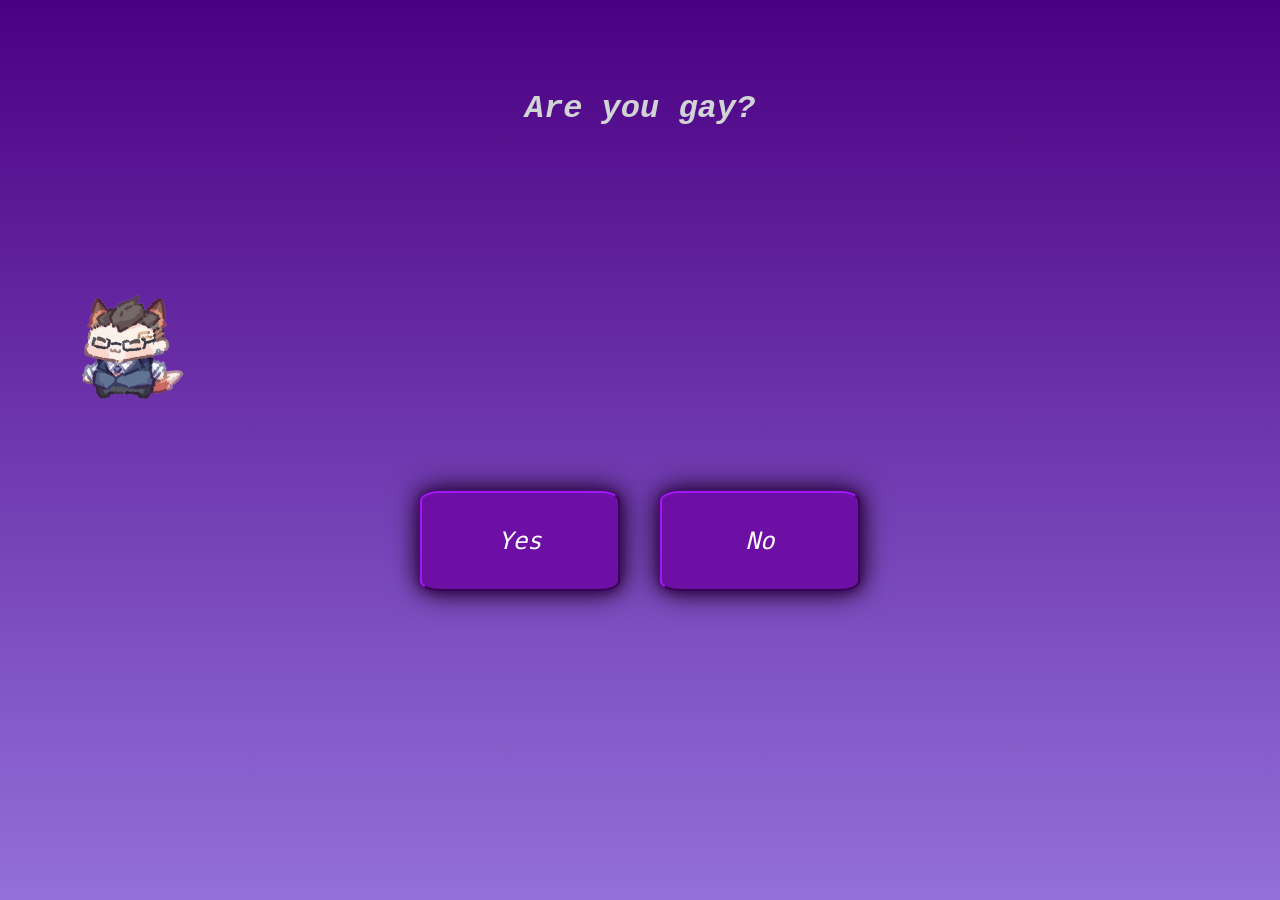
<file: index.html>
<!DOCTYPE html>
<html lang="en">
<head>
    <meta charset="UTF-8">
    <meta name="viewport" content="width=device-width, initial-scale=1.0">
    <title>Your Feelings</title>
    <link rel="stylesheet" href="style.css">
            
    <div id="header1">Are you gay? </div>
    </div>
    
</head> 
<body>
    
     <img src="pooooop.png" class="sk">

    <div class="boxes-container">
       <div> <button onclick="document.location='HAPPY.html'"class="feeling">Yes</button></div>
       <div> <button onclick="document.location='no.html'"class="feeling">No</button></div>

        
    </div>
  
    
   

</body>
</html>
</file>
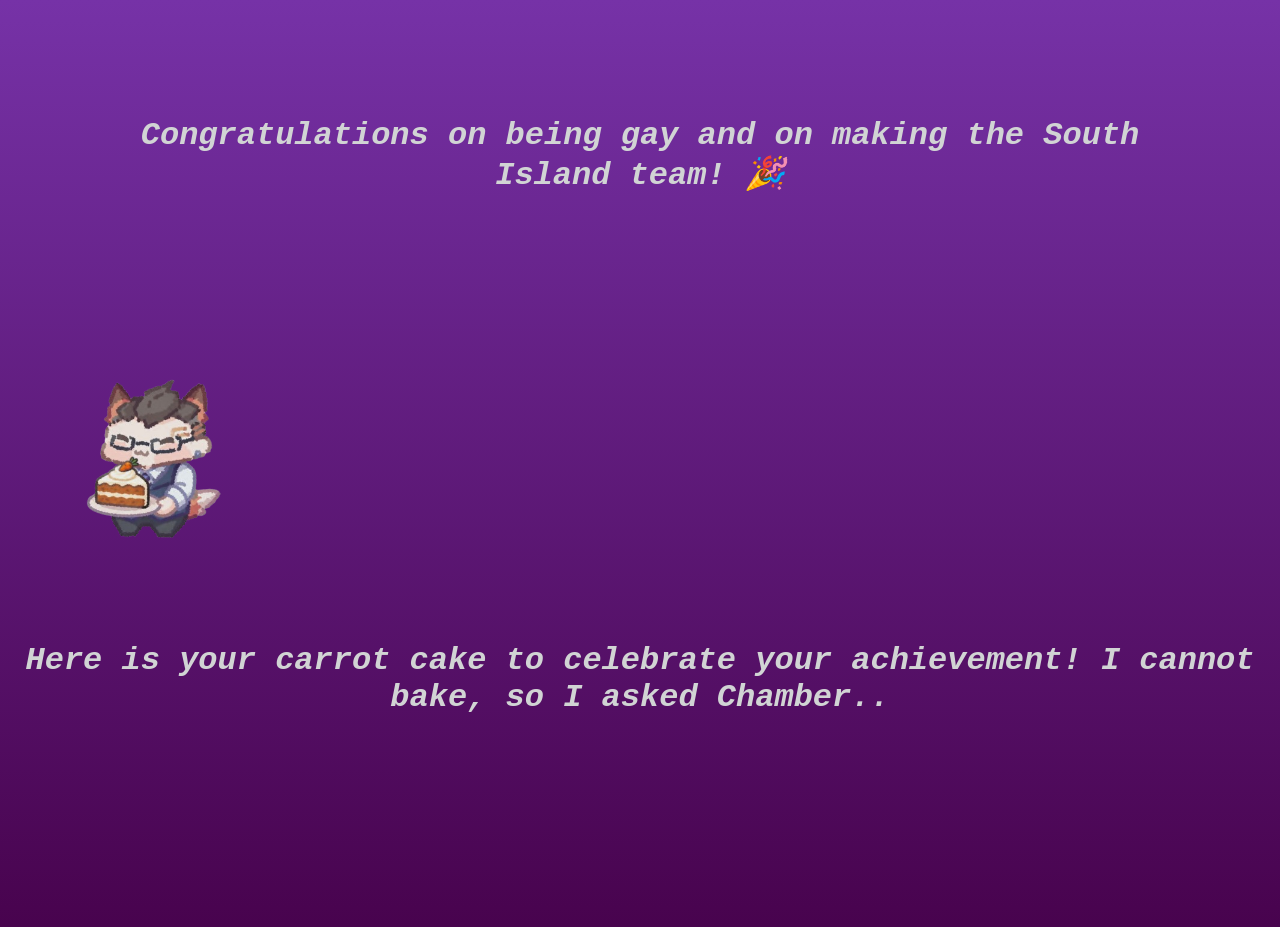
<file: ihap.html>
<!DOCTYPE html>
<head>
  <style>
    body {
      background: linear-gradient(180deg, #7632a7, #48034e);
      min-height: 100vh;
      margin: 0;
      color: white;
      font-family: 'Courier New', monospace; /* The computer font */
    }
    .img{
       width: 300px;
       height: 300px;;
       animation-name: slideleft;
       animation-duration: 2s;
       animation-iteration-count: infinite;
       animation-direction: normal;
       animation-play-state: running;
       animation-timing-function: steps(10);
       padding:0%;
  
       
}
@keyframes slideleft{
  from{transform: translateX(300%)}
}
.cc{
  font-size: 40px;
    text-align:center ;
    font-size: 200%;
    padding: 90px;
    color:rgb(209, 212, 212);
    font-family: 'Courier New', monospace;
    font-style: italic;
   font-weight: bold;

}
.cp{
  font-size: 40px;
    text-align:center ;
    font-size: 200%;
    
    color:rgb(209, 212, 212);
    font-family: 'Courier New', monospace;
    font-style: italic;
   font-weight: bold;
}




  </style>
</head>
<body>
    <h2 class="cc">Congratulations on being gay and 
      on making the South Island team! 🎉</h2>
    <img src="bbb.png" class="img" >
    <h2 class="cp">Here is your carrot cake to celebrate your achievement! I cannot bake, so I asked Chamber..</h2>
    
  
</body>
</html>
</file>
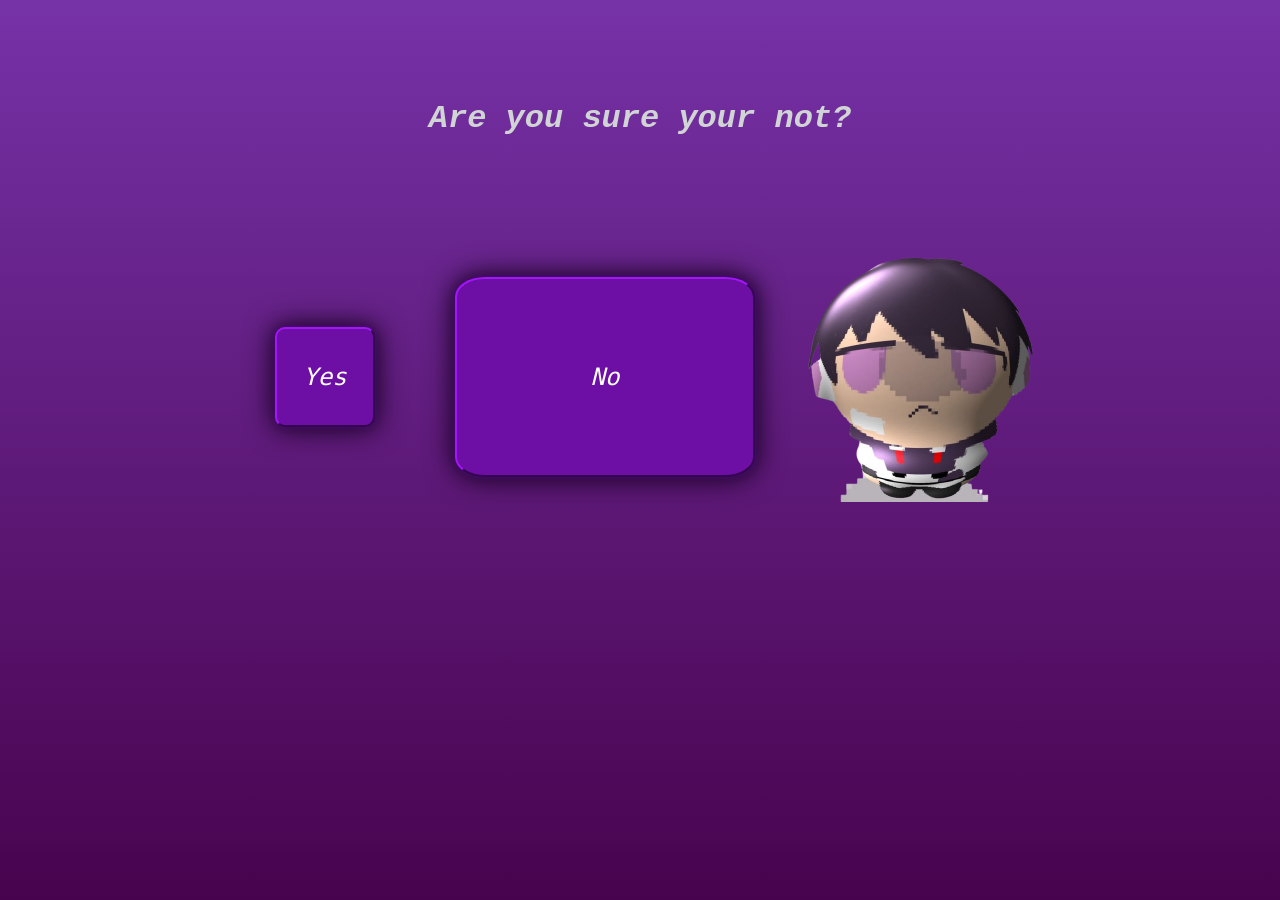
<file: no.html>
<!DOCTYPE html> 
<head> 
    <div id="header1">Are you sure your not? </div>
    </div>   </head>
  <style>
    body {
      background: linear-gradient(180deg, #7632a7, #48034e);
      min-height: 100vh;
      margin: 0;
      color: white;
      font-family: 'Courier New', monospace; /* The computer font */

    }
    #header1{
    text-align:center ;
    font-size: 200%;
    padding: 100px;
    color:rgb(209, 212, 212);
    font-family: 'Courier New', monospace;
    font-style: italic;
   font-weight: bold;
    }
    .feeling{
       width: 100px;
    height: 100px;
    padding:5px;
    float:left;
    margin:40px;
    background-color: hsl(278, 84%, 35%);
    border-color: hsl(278, 84%, 35%);
    border-radius: 10%;
    box-shadow: 
    0 0 5px #470a79,            /* White core for brightness */
    0 0 15px #360d46,        /* Inner purple glow */
    0 0 30px #100116;        /* Large outer purple spread */
    color:#fff;
     font-size: 150%;
     font-style: oblique;
     font-family:"Lucida Console", "Monaco", monospace;}
     .boxes-container{
    justify-content:center;
    align-items:center;
     display:flex;
    justify-content: center;
    align-items: center;
     animation-name: feelings;
     animation-duration: 2s;
    }

@keyframes feelings{
    50% {transform: scale(0.5,0.5)}

     }

    .NO{
      width: 300px;
    height: 200px;
    padding:5px;
    float:left;
    margin:40px;
    background-color: hsl(278, 84%, 35%);
    border-color: hsl(278, 84%, 35%);
    border-radius: 10%;
    box-shadow: 
    0 0 5px #470a79,            /* White core for brightness */
    0 0 15px #360d46,        /* Inner purple glow */
    0 0 30px #100116;        /* Large outer purple spread */
    color:#fff;
     font-size: 150%;
     font-style: oblique;
     font-family:"Lucida Console", "Monaco", monospace;}
     .boxes-container{
    justify-content:center;
    align-items:center;
     display:flex;
    justify-content: center;
    align-items: center;
     }
     img{
      width: 250px;
    height: 250px;
    animation-name: slideleft1;
       animation-duration: 2s;
       animation-iteration-count: infinite;
       animation-direction: normal;
       animation-play-state: running;
       animation-timing-function: steps(10);
     }

    </style>
    <body>
        <div class="boxes-container">
       <div> <button onclick="document.location='yes.html'"class="feeling">Yes</button></div>
       <div> <button onclick="document.location='HAPPY.html'"class="NO">No</button></div>
            <img src="koko.png">
      
</body>
</html>
</file>
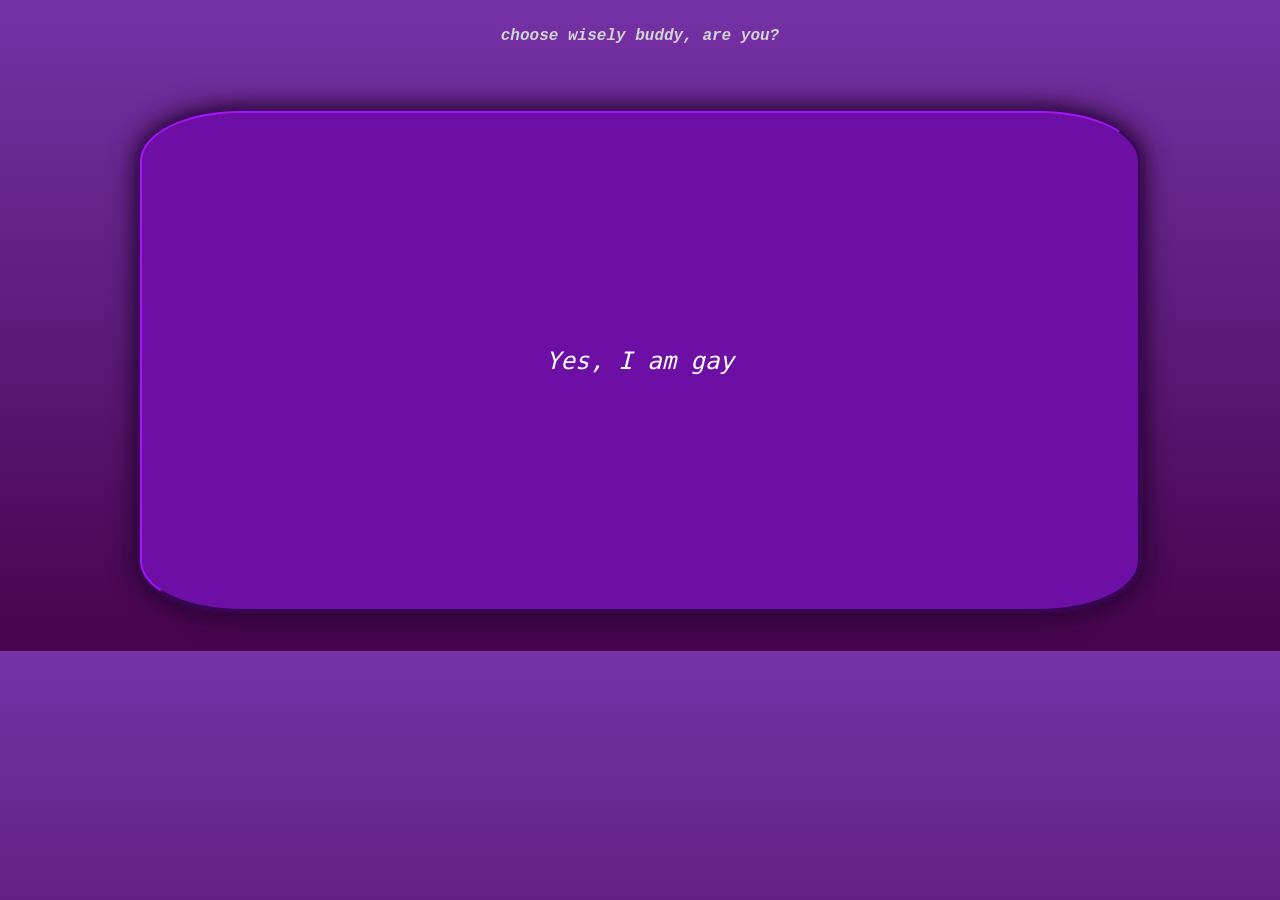
<file: no2.html>
<!DOCTYPE html> 
<head>
    <h5 class="pp"> choose wisely buddy, are you?</h5>
      
</head>
  <style>
    body {
      background: linear-gradient(180deg, #7632a7, #48034e);
      min-height: 50vh;
      margin: 0;
      color: white;
      font-family: 'Courier New', monospace; /* The computer font */

    }
    .pp{
         text-align:center ;
    font-size: 100%;
  
    color:rgb(209, 212, 212);
    font-family: 'Courier New', monospace;
    font-style: italic;
   font-weight: bold;
    }
  
    .feeling{
       width: 1000px;;
    height: 500px;
    padding:5px;
    float:left;
    margin:40px;
    background-color: hsl(278, 84%, 35%);
    border-color: hsl(278, 84%, 35%);
    border-radius: 10%;
    box-shadow: 
    0 0 5px #470a79,            /* White core for brightness */
    0 0 15px #360d46,        /* Inner purple glow */
    0 0 30px #100116;        /* Large outer purple spread */
    color:#fff;
     font-size: 150%;
     font-style: oblique;
     font-family:"Lucida Console", "Monaco", monospace;}
     .boxes-container{
    justify-content:center;
    align-items:center;
     display:flex;
    justify-content: center;
    align-items: center;
    
}
feeling2{
     width: 10px;;
    height: 10px;
    padding:5px;
    float:left;
    margin:40px;
    background-color: hsl(278, 84%, 35%);
    border-color: hsl(278, 84%, 35%);
    border-radius: 10%;
    box-shadow: 
    0 0 5px #470a79,            /* White core for brightness */
    0 0 15px #360d46,        /* Inner purple glow */
    0 0 30px #100116;        /* Large outer purple spread */
    color:#fff;
     font-size: 150%;
     font-style: oblique;
     font-family:"Lucida Console", "Monaco", monospace;}
     .boxes-container{
    justify-content:center;
    align-items:center;
     display:flex;
    justify-content: center;
    align-items: center;
    

}

    

    </style>
    <body>
        <div class="boxes-container">
       <div> <button onclick="document.location='HAPPY.html'"class="feeling">Yes, I am gay</button></div>
             
</body>
</html>
</file>
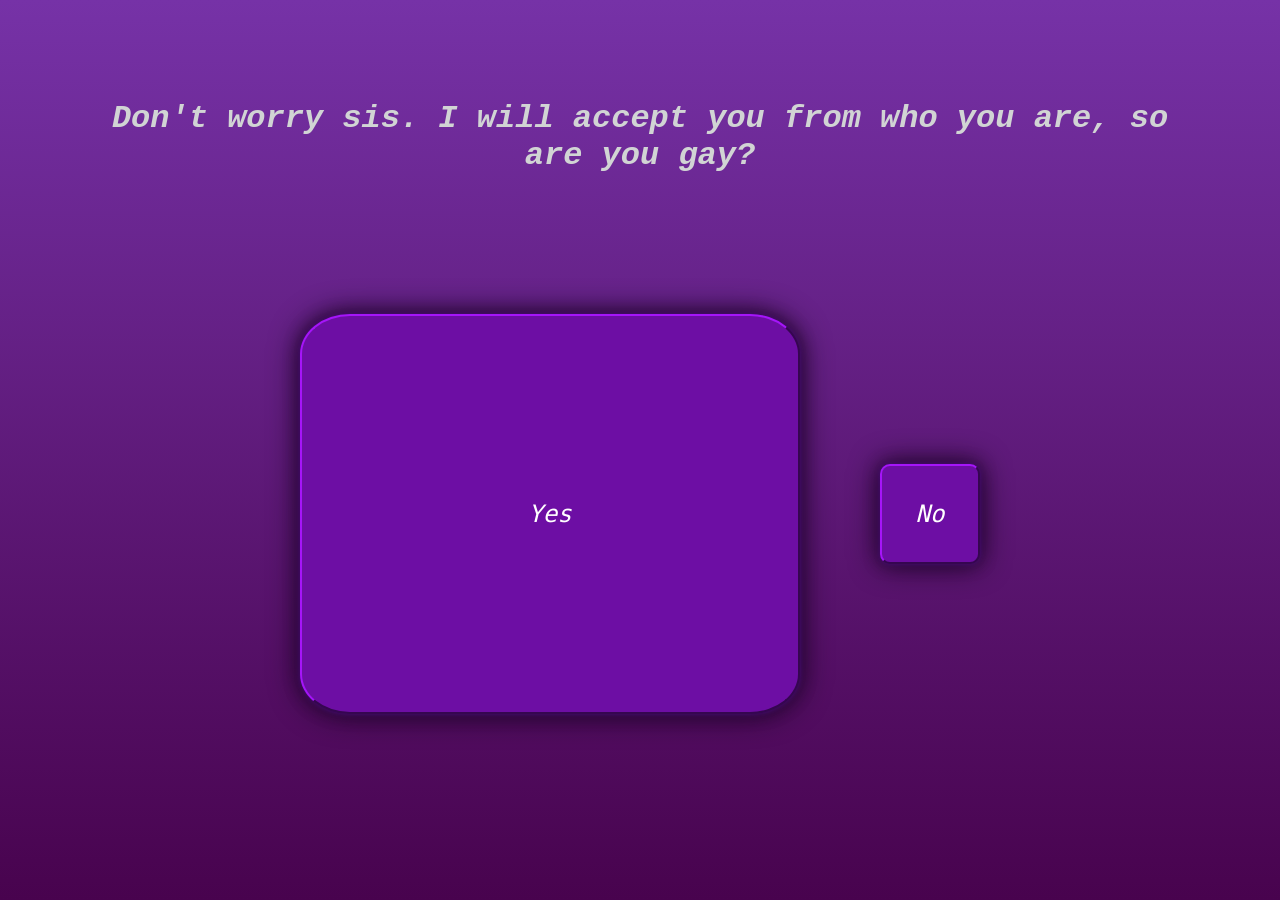
<file: yes.html>
<!DOCTYPE html> 
<head> 
    <div id="header1">Don't worry sis. I will accept you from who you are, so are you gay? </div>
    </div> 
   
         </head>
  <style>
    body {
      background: linear-gradient(180deg, #7632a7, #48034e);
      min-height: 100vh;
      margin: 0;
      color: white;
      font-family: 'Courier New', monospace; /* The computer font */

    }
    #header1{
    text-align:center ;
    font-size: 200%;
    padding: 100px;
    color:rgb(209, 212, 212);
    font-family: 'Courier New', monospace;
    font-style: italic;
   font-weight: bold;
    }
    .feeling{

     width: 500px;
    height: 400px;
    padding:5px;
    float:left;
    margin:40px;
    background-color: hsl(278, 84%, 35%);
    border-color: hsl(278, 84%, 35%);
    border-radius: 10%;
    box-shadow: 
    0 0 5px #470a79,            /* White core for brightness */
    0 0 15px #360d46,        /* Inner purple glow */
    0 0 30px #100116;        /* Large outer purple spread */
    color:#fff;
     font-size: 150%;
     font-style: oblique;
     font-family:"Lucida Console", "Monaco", monospace;}
     .boxes-container{
    justify-content:center;
    align-items:center;
     display:flex;
    justify-content: center;
    align-items: center;
   animation-name: feelings;
     animation-duration: 2s;
    }

@keyframes feelings{
    50% {transform: scale(0.5,0.5)}}

    .feeling2{

     width: 100px;
    height: 100px;
    padding:5px;
    float:left;
    margin:40px;
    background-color: hsl(278, 84%, 35%);
    border-color: hsl(278, 84%, 35%);
    border-radius: 10%;
    box-shadow: 
    0 0 5px #470a79,            /* White core for brightness */
    0 0 15px #360d46,        /* Inner purple glow */
    0 0 30px #100116;        /* Large outer purple spread */
    color:#fff;
     font-size: 150%;
     font-style: oblique;
     font-family:"Lucida Console", "Monaco", monospace;}
     .boxes-container{
    justify-content:center;
    align-items:center;
     display:flex;
    justify-content: center;
    align-items: center;
   animation-name: feelings;
     animation-duration: 2s;
    }

@keyframes feelings{
    50% {transform: scale(0.5,0.5)}}

    img{
       width: 100px;
    height: 100px;
    animation-name: slideleft1;
       animation-duration: 2s;
       animation-iteration-count: infinite;
       animation-direction: normal;
       animation-play-state: running;
       animation-timing-function: steps(10);
    }
    @keyframes slideleft1{
  from{transform: translateX(300%)}
}


    </style>
    <body>
      <div class="boxes-container">
       <div> <button onclick="document.location='HAPPY.html'"class="feeling">Yes</button></div>
       <div> <button onclick="document.location='no2.html'"class="feeling2">No</button></div>
       
       

        
      
      
</body>
</html>
</file>
<file: style.css>
#header1{
    text-align:center ;
    font-size: 200%;
    padding: 90px;
    color:rgb(209, 212, 212);
    font-family: 'Courier New', monospace;
    font-style: italic;
   font-weight: bold;
   

}

.boxes-container{
    justify-content:center;
    align-items:center;
     display:flex;
    justify-content: center;
    align-items: center;
    
}
.feeling{

     width: 200px;
    height: 100px;
    padding:5px;
    float:left;
    margin:20px;
    background-color: hsl(278, 84%, 35%);
    border-color: hsl(278, 84%, 35%);
    border-radius: 10%;
    box-shadow: 
    0 0 5px #470a79,            /* White core for brightness */
    0 0 15px #360d46,        /* Inner purple glow */
    0 0 30px #100116;        /* Large outer purple spread */
    color:#fff;
     font-size: 150%;
     font-style: oblique;
     font-family:"Lucida Console", "Monaco", monospace;
     animation-name: feelings;
     animation-duration: 2s;
    }

@keyframes feelings{
    50% {transform: scale(0.5,0.5)}

}

body{

    background:  linear-gradient(180deg, #4b0082, #9370db);
    background-attachment: fixed;
    background-repeat: no-repeat;
    min-height: 10vh;            
    margin: 0;
   
}



.sk{
    width: 250px;
    height: 250px;
    animation-name: slideleft1;
       animation-duration: 2s;
       animation-iteration-count: infinite;
       animation-direction: normal;
       animation-play-state: running;
       animation-timing-function: steps(10);
  
       
}
@keyframes slideleft1{
  from{transform: translateX(300%)}
}
</file>
